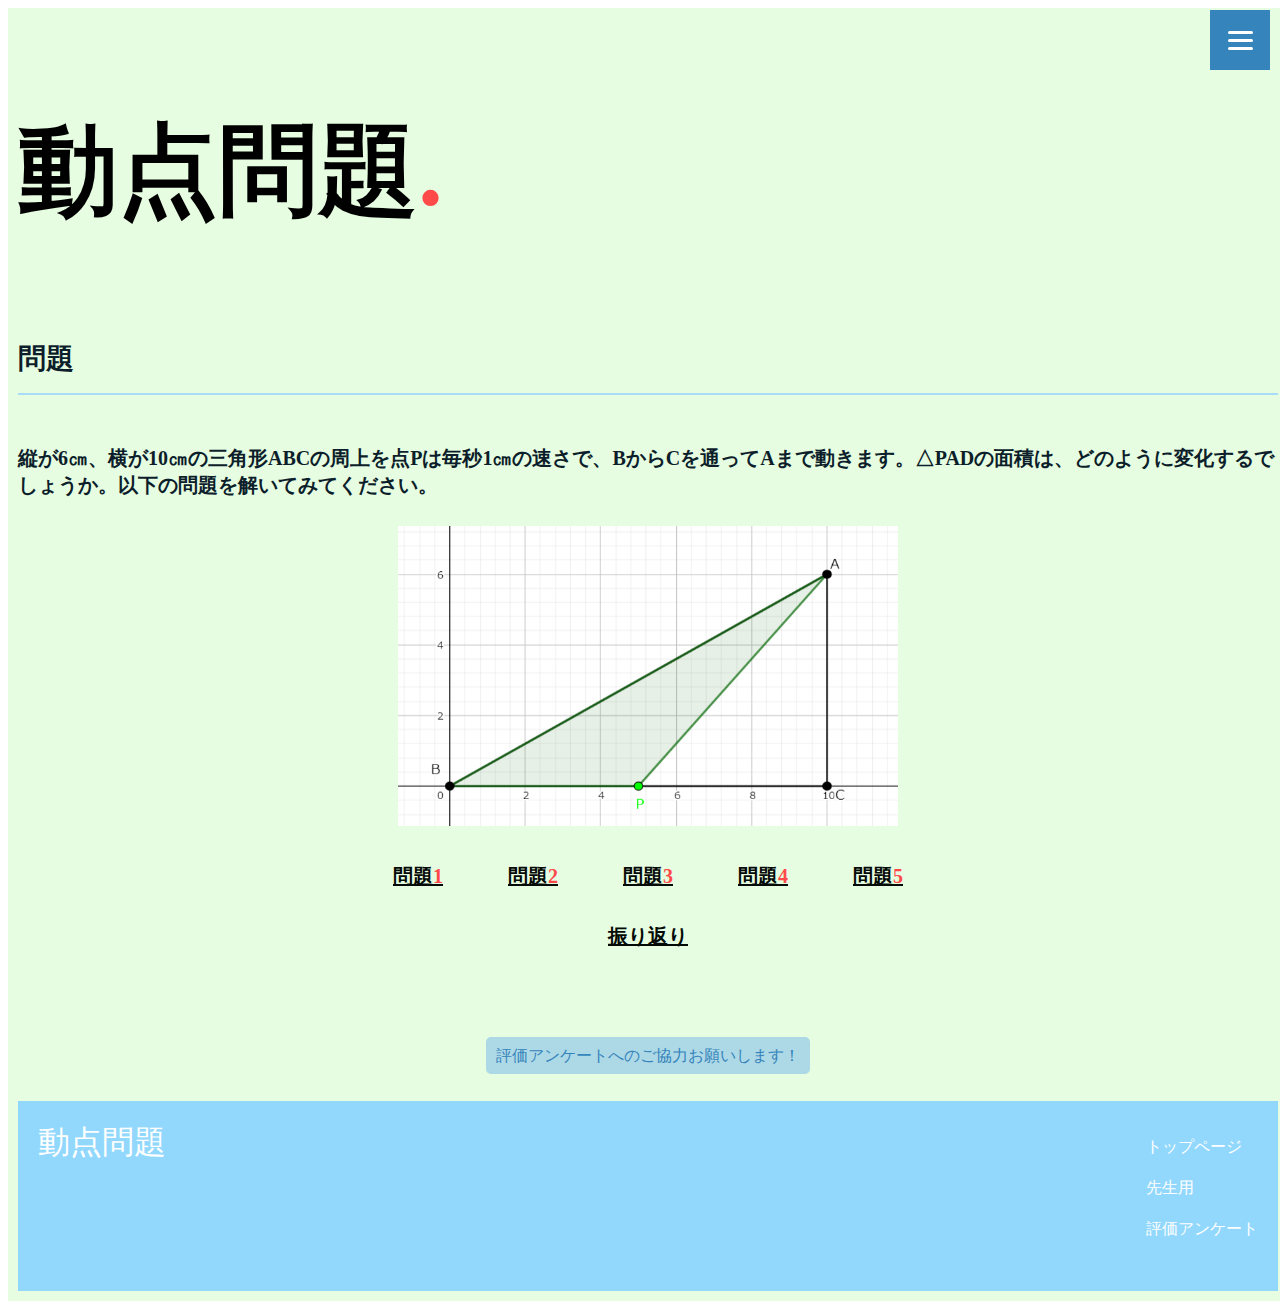
<file: index.html>
<!DOCTYPE html>
<html>
  <head>
    <meta charset="utf-8">
    <title>動点問題</title>
    <link rel="stylesheet" href="stylesheet.css">
  </head>
  <body>
    <header>
      <div class="hamburger-menu">
          <input type="checkbox" id="menu-btn-check">
          <label for="menu-btn-check" class="menu-btn"><span></span></label>
          <!--ここからメニュー-->
          <div class="menu-content">
            <ul>
              <li><a href="index.html">トップページ</a></li>
              <ul>
                <p>動点問題1-1</p>
                <li><a href="動点-1.html">問題１</a></li>
                <li><a href="動点-2.html">問題２</a></li>
                <li><a href="動点-3.html">問題３</a></li>
                <li><a href="動点-4.html">問題４</a></li>
                <li><a href="動点-5.html">問題５</a></li>
                <li><a href="振り返り.html">振り返り</a></li>
              </ul>
              <ul>
                <p></p>
                <li><a href="先生用.html">先生用図形</a></li>
              </ul>
              <ul>
                <p></p>
                <li><a href="https://docs.google.com/forms/d/e/1FAIpQLSdpD_GvlOBEfDz9gb0tQYaRSc2HIW0MpwtMyWzy6W2gYMKzPg/viewform?usp=sf_link">評価アンケート</a></li>
              </ul>              
            </ul>
          </div>
          <!--ここまでメニュー-->
      </div>
  </header>
  <div class="main">
     <div class="copy-container">
       <h1>動点問題<span>.</span></h1>
     </div>
     
     <div class="contents">
        <h3 class="section-title">問題</h3>
        <h4>縦が6㎝、横が10㎝の三角形ABCの周上を点Pは毎秒1㎝の速さで、BからCを通ってAまで動きます。△PADの面積は、どのように変化するでしょうか。以下の問題を解いてみてください。
        </h4> 

        <!--ここに問題に使う図形を入れる（ここはスクショでもOK)-->
        <center><img src="douten.png"class="img" alt="動く点" title="動点問題"></center>
        <center><h5>
            <a href="動点-1.html"><u>問題<span>1</span></a></u>
            <a href="動点-2.html">&emsp;&emsp;&emsp;<u>問題<span>2</span></a></u>
            <a href="動点-3.html">&emsp;&emsp;&emsp;<u>問題<span>3</span></a></u>
            <a href="動点-4.html">&emsp;&emsp;&emsp;<u>問題<span>4</span></a></u>
            <a href="動点-5.html">&emsp;&emsp;&emsp;<u>問題<span>5</span></a></u>
        </h5></center>

        <center><h5><a href="振り返り.html"><u>振り返り</u></a></h5></center>
        <p class="mb8"></p>
        <p><center><a href="https://docs.google.com/forms/d/e/1FAIpQLSdpD_GvlOBEfDz9gb0tQYaRSc2HIW0MpwtMyWzy6W2gYMKzPg/viewform?usp=sf_link" class="btn">評価アンケートへのご協力お願いします！</a></center></p><br>

    </div>

    <div class="footer">
      <div class="footer-logo">動点問題</div>
      <div class="footer-list">
        <ul>
          <li><a href="index.html">トップページ</a></li>
          <li><a href="先生用.html">先生用</a></li>
          <li><a href="https://docs.google.com/forms/d/e/1FAIpQLSdpD_GvlOBEfDz9gb0tQYaRSc2HIW0MpwtMyWzy6W2gYMKzPg/viewform?usp=sf_link">評価アンケート</a></li>
        </ul>
      </div>
    </div>
  </body>
</html>
</file>
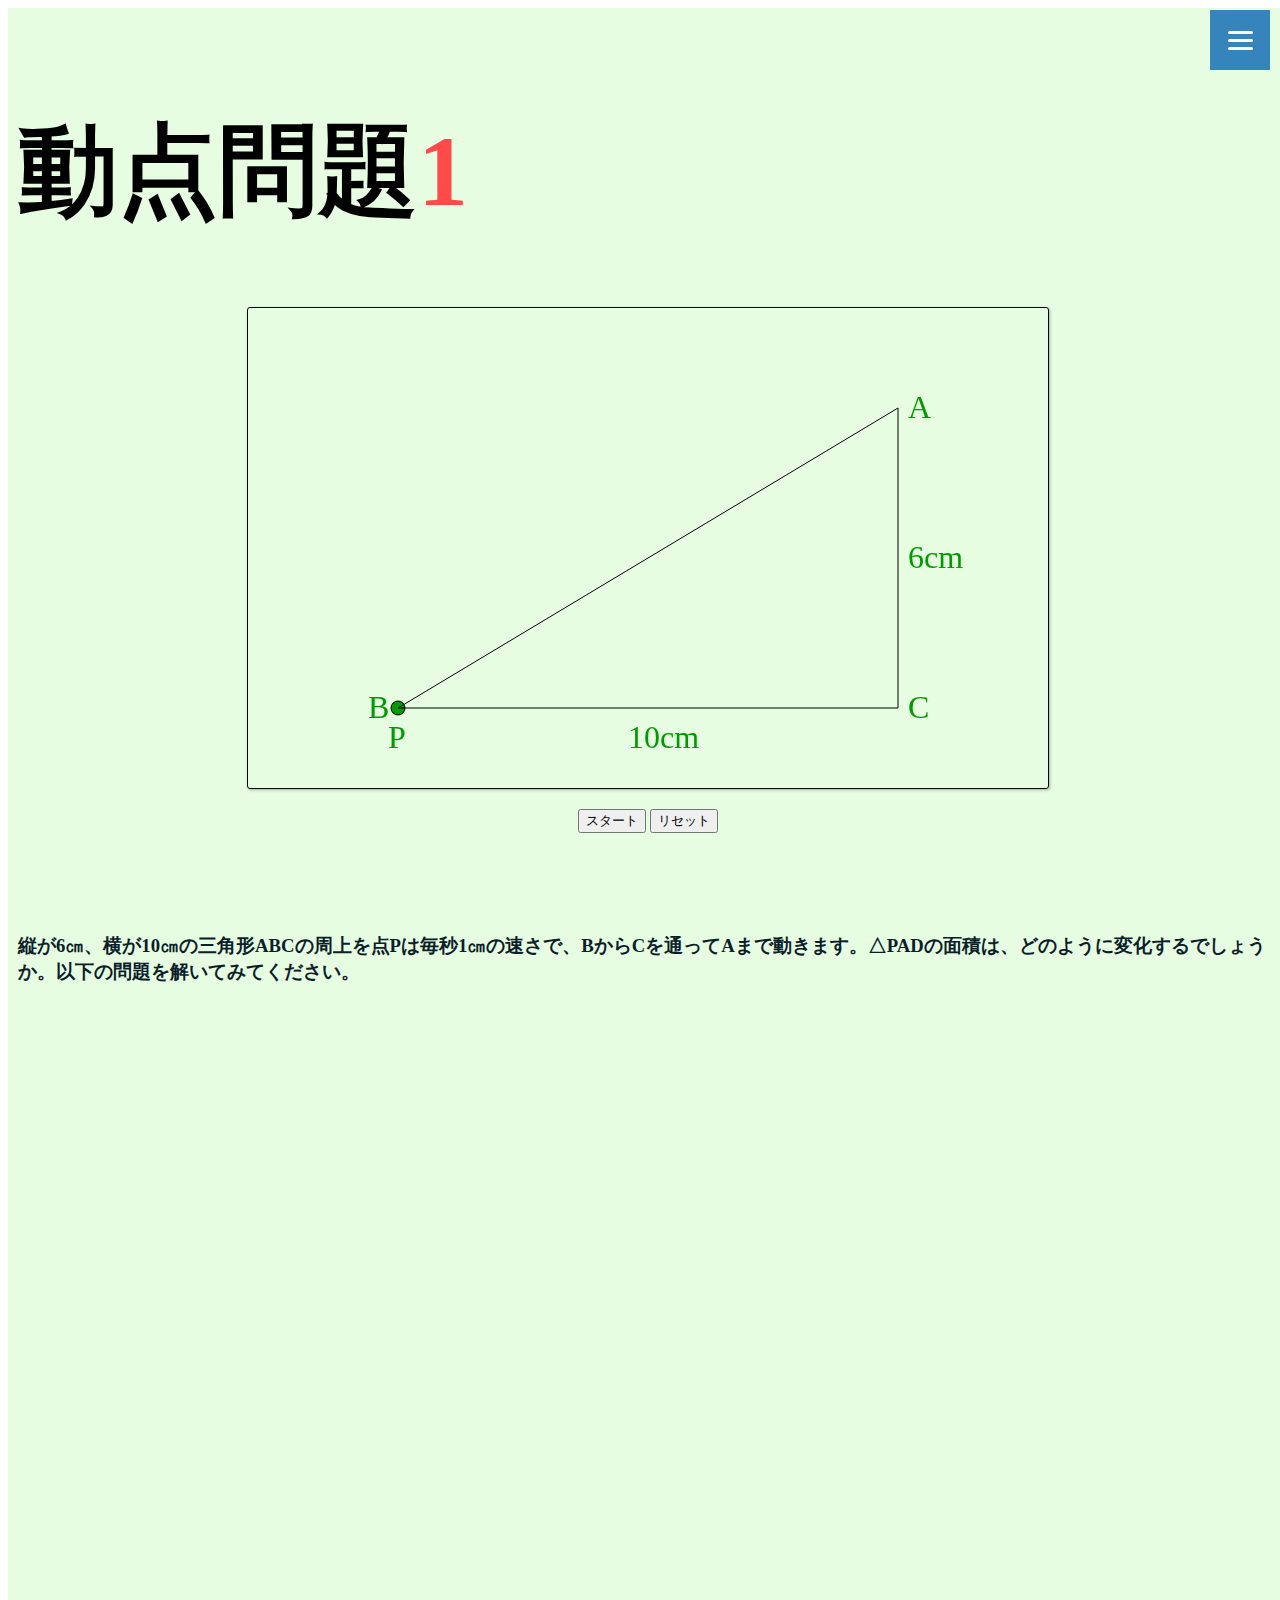
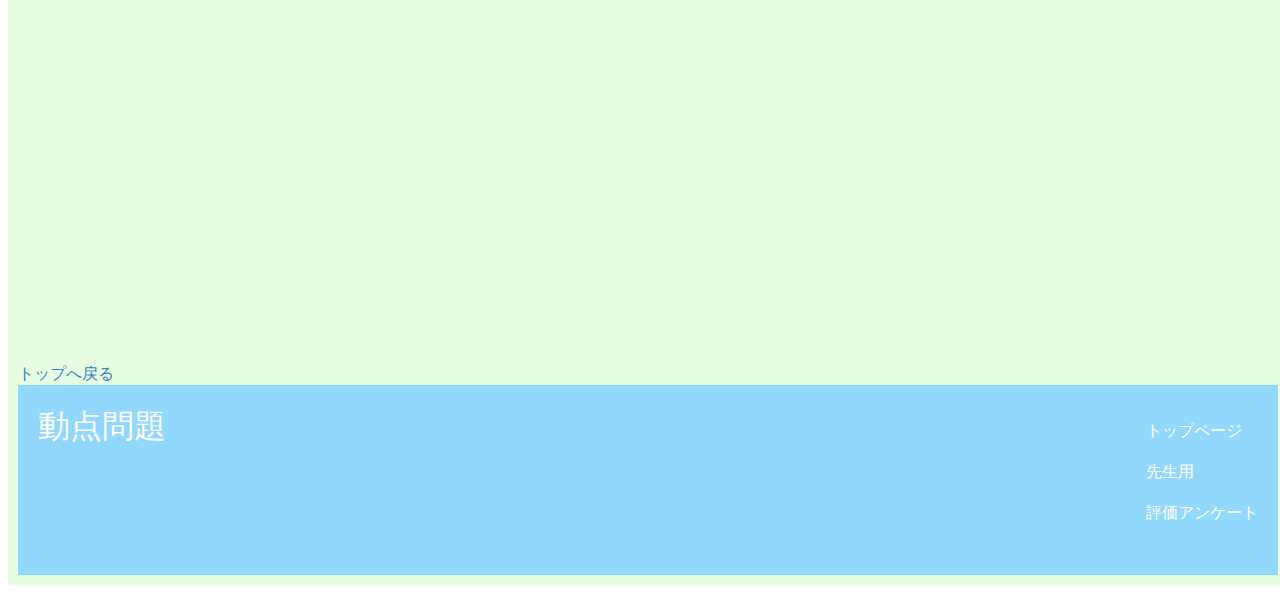
<file: 動点-1.html>
<!DOCTYPE html>
<html>
  <head>
    <meta charset="utf-8">
    <title>問題1</title>
    <link rel="stylesheet" href="stylesheet.css">

  </head>
  <body>
    <header>
      <div class="hamburger-menu">
          <input type="checkbox" id="menu-btn-check">
          <label for="menu-btn-check" class="menu-btn"><span></span></label>
          <!--ここからメニュー-->
          <div class="menu-content">
            <ul>
              <li><a href="index.html">トップページ</a></li>
              <ul>
                <p>動点問題</p>
                <li><a href="動点-1.html">問題１</a></li>
                <li><a href="動点-2.html">問題２</a></li>
                <li><a href="動点-3.html">問題３</a></li>
                <li><a href="動点-4.html">問題４</a></li>
                <li><a href="動点-5.html">問題５</a></li>
                <li><a href="振り返り.html">振り返り</a></li>
              </ul>
              <ul>
                <p></p>
                <li><a href="先生用.html">先生用図形</a></li>
              </ul>
              <ul>
                <p></p>
                <li><a href="https://docs.google.com/forms/d/e/1FAIpQLSdpD_GvlOBEfDz9gb0tQYaRSc2HIW0MpwtMyWzy6W2gYMKzPg/viewform?usp=sf_link">評価アンケート</a></li>
              </ul>              
            </ul>
          </div>
          <!--ここまでメニュー-->
      </div>
  </header>
    <div class="main">
      <div class="copy-container">
        <h1>動点問題<span>1</span></h1>
      </div>
      <center><canvas
        id="canvas"
        width="800"
        height="480"
        style = "      
          border: solid 1px #000000;
          box-shadow: 1px 1px 3px rgba(0, 0, 0, 0.3);
          border-radius: 3px;"
      ></canvas>
      <script src="b-c.js"></script>
      <p id="time"></p>
      <button id="start">スタート</button>
    
      <button id="reset">リセット</button></center>
      <div class="contents">
        <h3>縦が6㎝、横が10㎝の三角形ABCの周上を点Pは毎秒1㎝の速さで、BからCを通ってAまで動きます。△PADの面積は、どのように変化するでしょうか。以下の問題を解いてみてください。</h3>
        <center><iframe src="https://docs.google.com/forms/d/e/1FAIpQLScMIO3QVYbakqjmB1oGbqxSLRvAvqgF-1OGZMwelnK6sfGePg/viewform?embedded=true" width="640" height="860" frameborder="0" marginheight="0" marginwidth="0">読み込んでいます…</iframe></center>
        <p class="mb8"></p>
        <a href="#" id="page-top"></i>トップへ戻る</a>
      </div>
      <div class="footer">
        <div class="footer-logo">動点問題</div>
        <div class="footer-list">
          <ul>
            <li><a href="index.html">トップページ</a></li>
            <li><a href="先生用.html">先生用</a></li>
            <li><a href="https://docs.google.com/forms/d/e/1FAIpQLSdpD_GvlOBEfDz9gb0tQYaRSc2HIW0MpwtMyWzy6W2gYMKzPg/viewform?usp=sf_link">評価アンケート</a></li>
          </ul>
        </div>
      </div>
  </body>
</html>
</file>
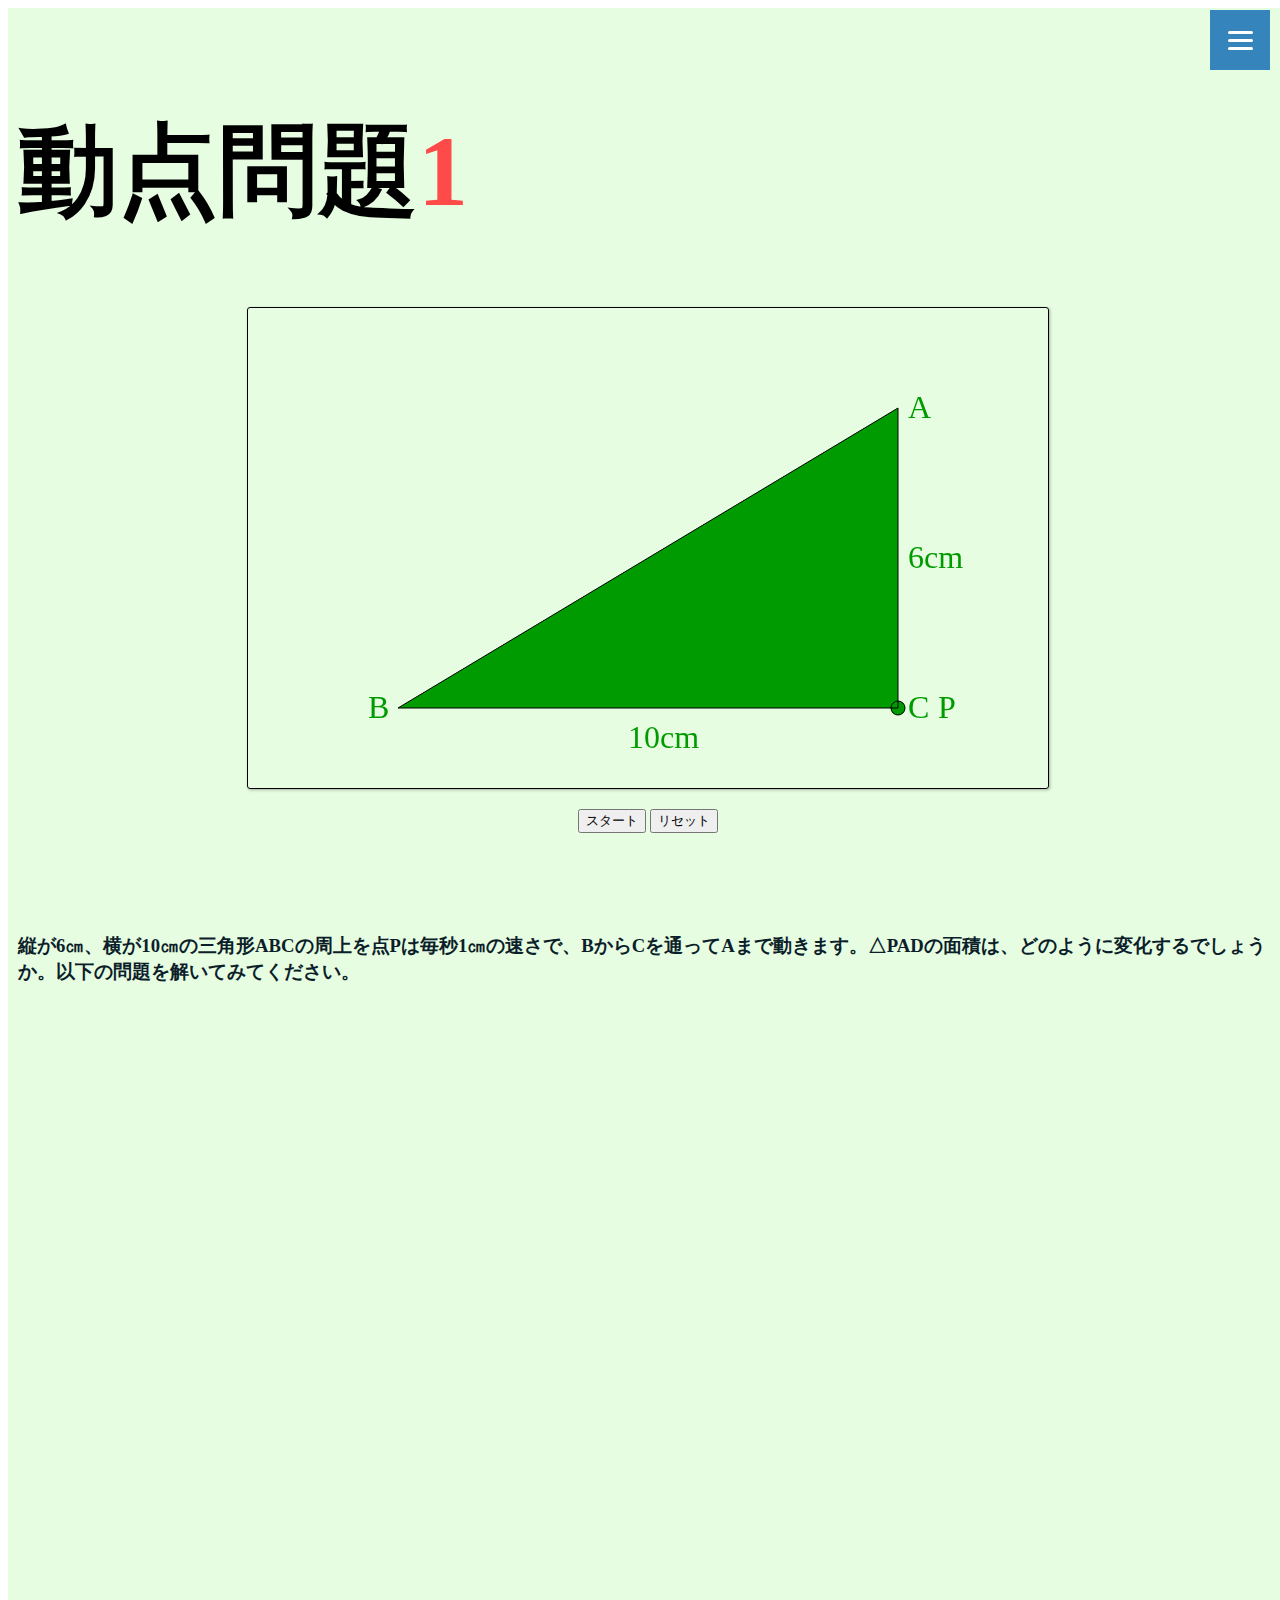
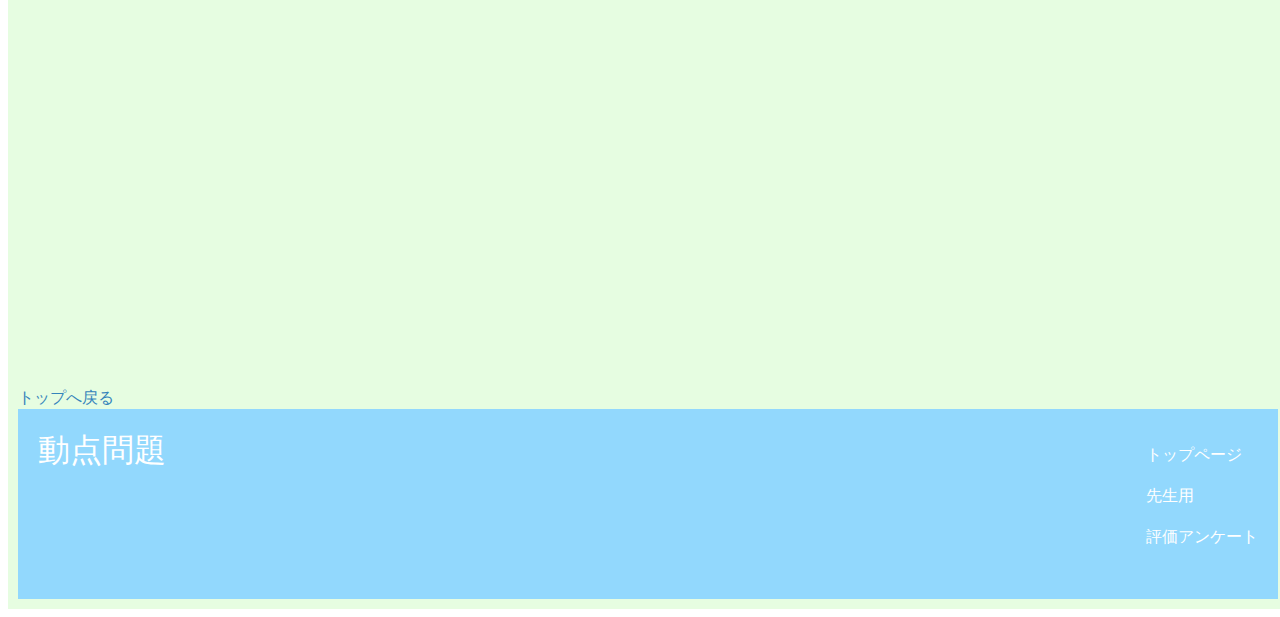
<file: 動点-2.html>
<!DOCTYPE html>
<html>
  <head>
    <meta charset="utf-8">
    <title>問題2</title>
    <link rel="stylesheet" href="stylesheet.css">

  </head>
  <body>
    <header>
      <div class="hamburger-menu">
          <input type="checkbox" id="menu-btn-check">
          <label for="menu-btn-check" class="menu-btn"><span></span></label>
          <!--ここからメニュー-->
          <div class="menu-content">
            <ul>
              <li><a href="index.html">トップページ</a></li>
              <ul>
                <p>動点問題</p>
                <li><a href="動点-1.html">問題１</a></li>
                <li><a href="動点-2.html">問題２</a></li>
                <li><a href="動点-3.html">問題３</a></li>
                <li><a href="動点-4.html">問題４</a></li>
                <li><a href="動点-5.html">問題５</a></li>
                <li><a href="振り返り.html">振り返り</a></li>
              </ul>
              <ul>
                <p></p>
                <li><a href="先生用.html">先生用図形</a></li>
              </ul>
              <ul>
                <p></p>
                <li><a href="https://docs.google.com/forms/d/e/1FAIpQLSdpD_GvlOBEfDz9gb0tQYaRSc2HIW0MpwtMyWzy6W2gYMKzPg/viewform?usp=sf_link">評価アンケート</a></li>
              </ul>              
            </ul>
          </div>
          <!--ここまでメニュー-->
      </div>
  </header>
    <div class="main">
      <div class="copy-container">
        <h1>動点問題<span>1</span></h1>
      </div>
      <center><canvas
        id="canvas"
        width="800"
        height="480"
        style = "      
          border: solid 1px #000000;
          box-shadow: 1px 1px 3px rgba(0, 0, 0, 0.3);
          border-radius: 3px;"
      ></canvas>
      <script src="c-a.js"></script>
      <p id="time"></p>
      <button id="start">スタート</button>
    
      <button id="reset">リセット</button></center>
      <div class="contents">
        <h3>縦が6㎝、横が10㎝の三角形ABCの周上を点Pは毎秒1㎝の速さで、BからCを通ってAまで動きます。△PADの面積は、どのように変化するでしょうか。以下の問題を解いてみてください。</h3>
        <center><iframe src="https://docs.google.com/forms/d/e/1FAIpQLSdDXmHoI8IWn30FQ8MD6P-cqsGNH2vEUyULVApIWqx2JjO0Pw/viewform?embedded=true" width="640" height="884" frameborder="0" marginheight="0" marginwidth="0">読み込んでいます…</iframe></center>
        <p class="mb8"></p>
        <a href="#" id="page-top"></i>トップへ戻る</a>
      </div>
      <div class="footer">
        <div class="footer-logo">動点問題</div>
        <div class="footer-list">
          <ul>
            <li><a href="index.html">トップページ</a></li>
            <li><a href="先生用.html">先生用</a></li>
            <li><a href="https://docs.google.com/forms/d/e/1FAIpQLSdpD_GvlOBEfDz9gb0tQYaRSc2HIW0MpwtMyWzy6W2gYMKzPg/viewform?usp=sf_link">評価アンケート</a></li>
          </ul>
        </div>
      </div>
  </body>
</html>
</file>
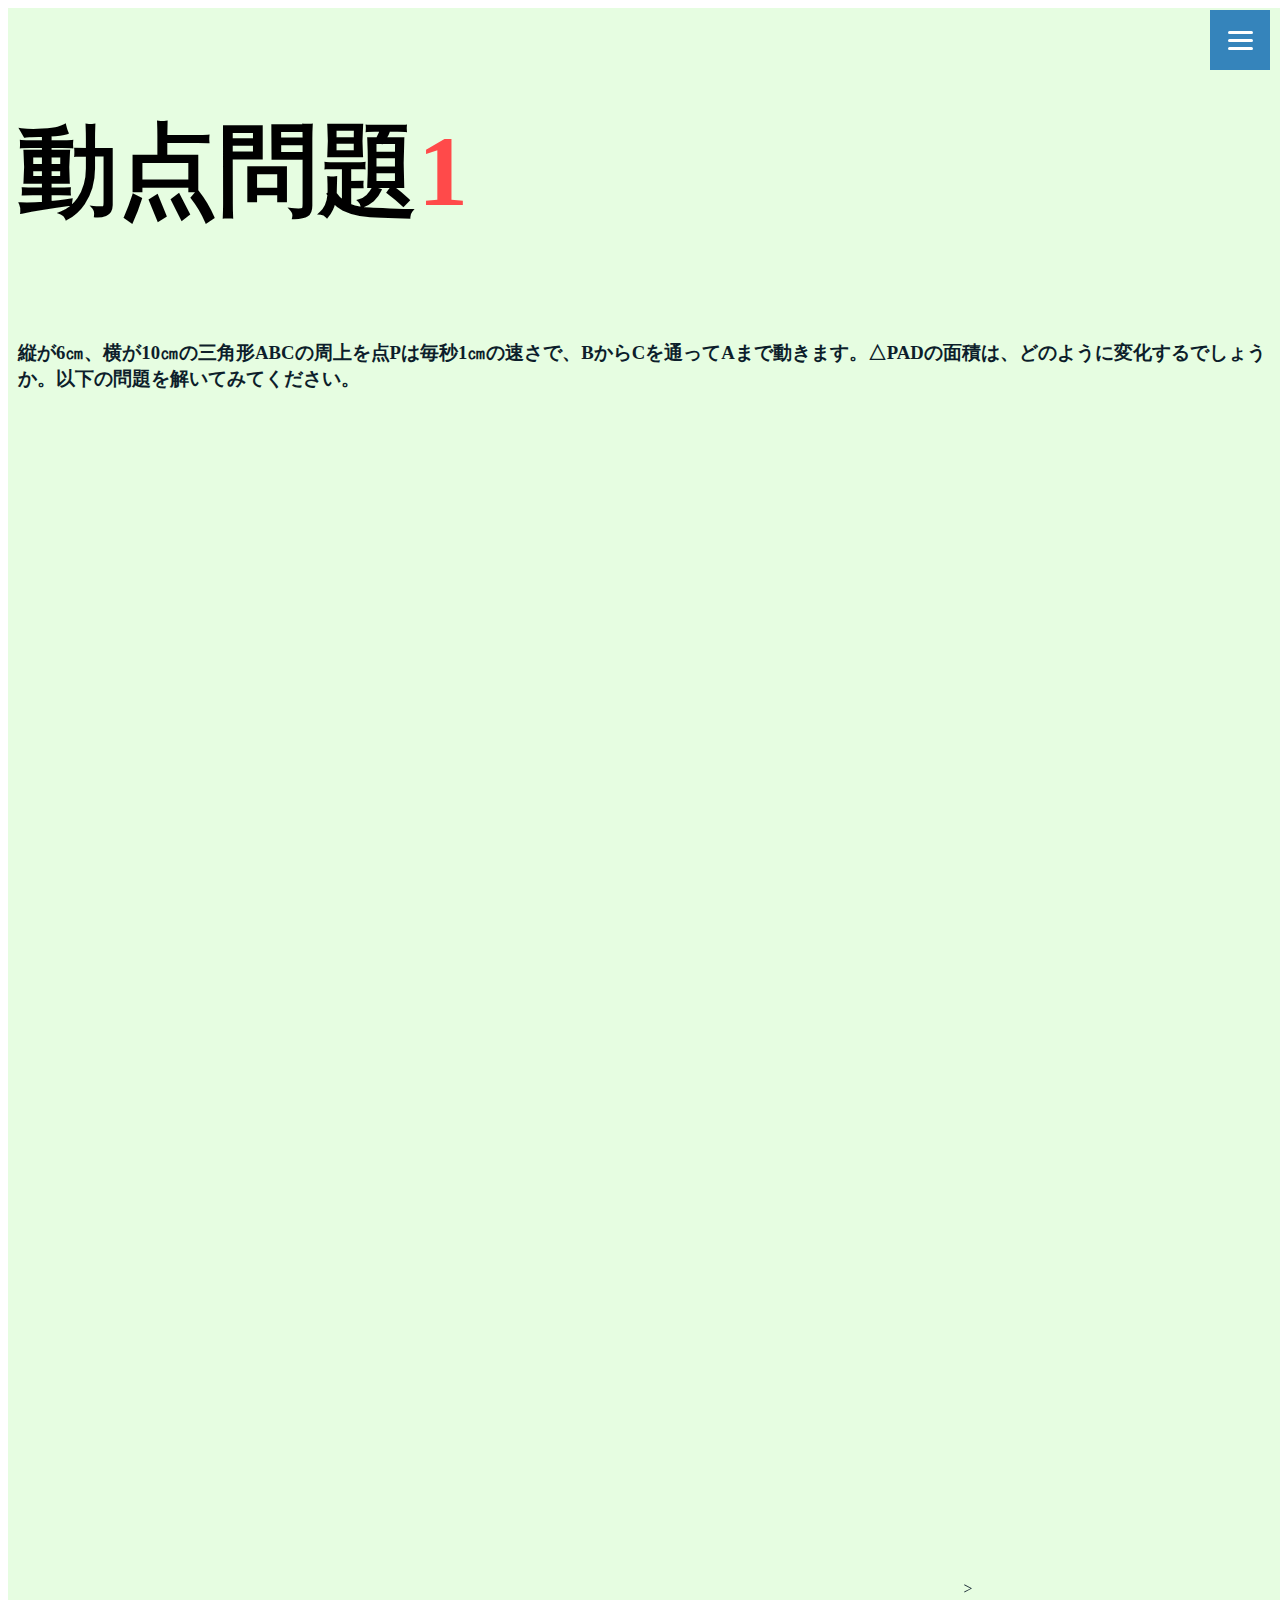
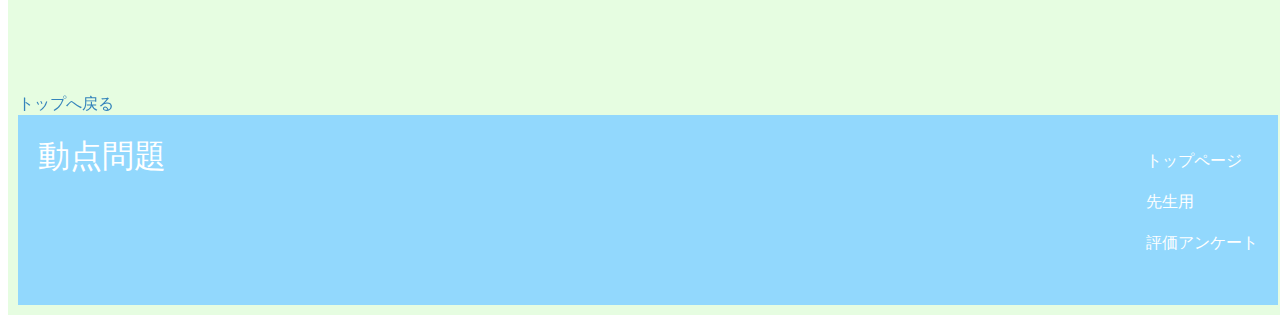
<file: 動点-3.html>
<!DOCTYPE html>
<html>
  <head>
    <meta charset="utf-8">
    <title>問題3</title>
    <link rel="stylesheet" href="stylesheet.css">

  </head>
  <body>
    <header>
      <div class="hamburger-menu">
          <input type="checkbox" id="menu-btn-check">
          <label for="menu-btn-check" class="menu-btn"><span></span></label>
          <!--ここからメニュー-->
          <div class="menu-content">
            <ul>
              <li><a href="index.html">トップページ</a></li>
              <ul>
                <p>動点問題</p>
                <li><a href="動点-1.html">問題１</a></li>
                <li><a href="動点-2.html">問題２</a></li>
                <li><a href="動点-3.html">問題３</a></li>
                <li><a href="動点-4.html">問題４</a></li>
                <li><a href="動点-5.html">問題５</a></li>
                <li><a href="振り返り.html">振り返り</a></li>
              </ul>
              <ul>
                <p></p>
                <li><a href="先生用.html">先生用図形</a></li>
              </ul>
              <ul>
                <p></p>
                <li><a href="https://docs.google.com/forms/d/e/1FAIpQLSdpD_GvlOBEfDz9gb0tQYaRSc2HIW0MpwtMyWzy6W2gYMKzPg/viewform?usp=sf_link">評価アンケート</a></li>
              </ul>              
            </ul>
          </div>
          <!--ここまでメニュー-->
      </div>
  </header>
    <div class="main">
      <div class="copy-container">
        <h1>動点問題<span>1</span></h1>
      </div>
      <div class="contents">
        <h3>縦が6㎝、横が10㎝の三角形ABCの周上を点Pは毎秒1㎝の速さで、BからCを通ってAまで動きます。△PADの面積は、どのように変化するでしょうか。以下の問題を解いてみてください。</h3>
        <center><iframe src="https://docs.google.com/forms/d/e/1FAIpQLSdyYP4qgJ7VIObSGIg2sAZAtXOuqWFyZTMymYUboh2omqDLQg/viewform?embedded=true" width="640" height="1183" frameborder="0" marginheight="0" marginwidth="0">読み込んでいます…</iframe>></center>
        <p class="mb8"></p>
        <a href="#" id="page-top"></i>トップへ戻る</a>
      </div>
      <div class="footer">
        <div class="footer-logo">動点問題</div>
        <div class="footer-list">
          <ul>
            <li><a href="index.html">トップページ</a></li>
            <li><a href="先生用.html">先生用</a></li>
            <li><a href="https://docs.google.com/forms/d/e/1FAIpQLSdpD_GvlOBEfDz9gb0tQYaRSc2HIW0MpwtMyWzy6W2gYMKzPg/viewform?usp=sf_link">評価アンケート</a></li>
          </ul>
        </div>
      </div>
  </body>
</html>
</file>
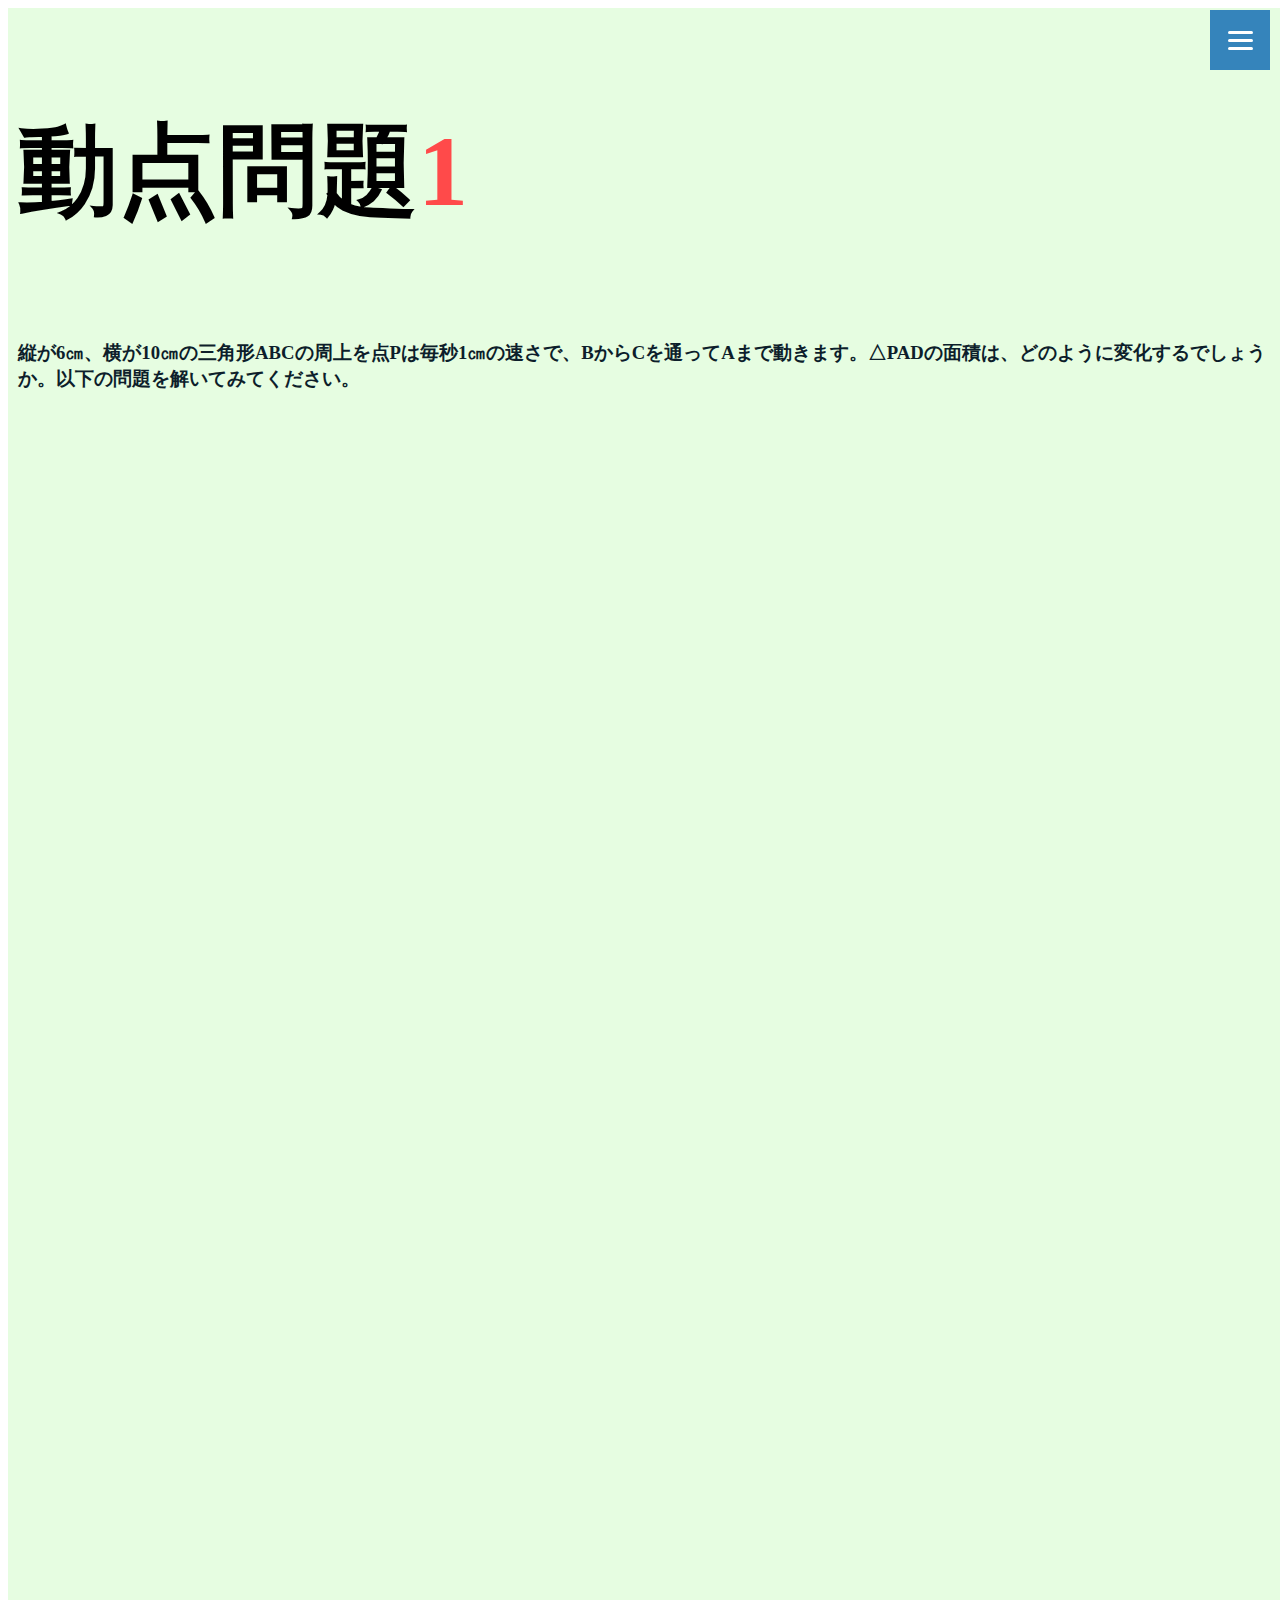
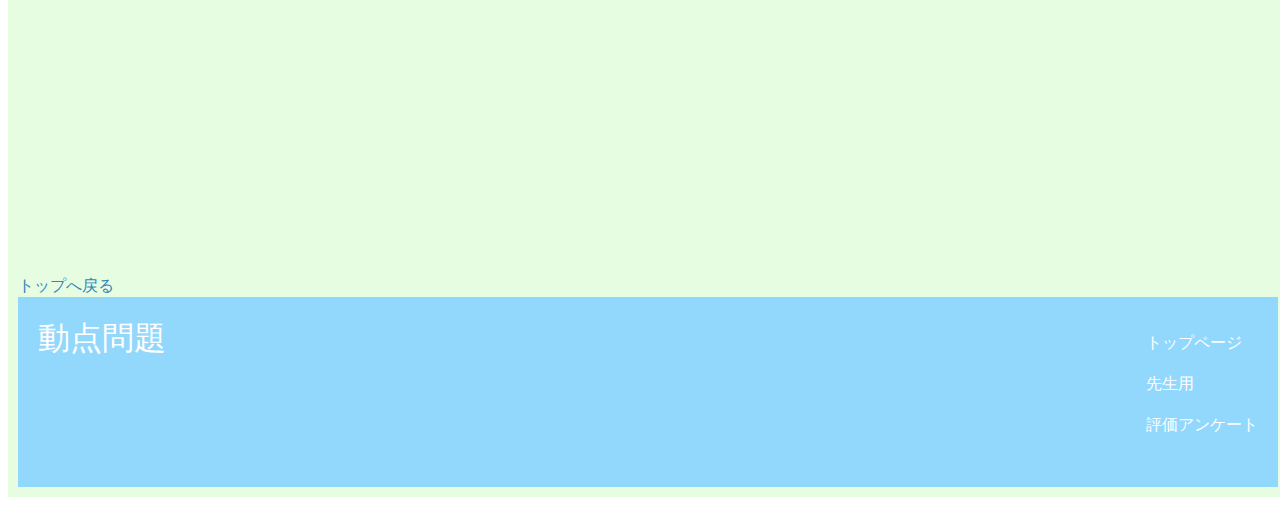
<file: 動点-4.html>
<!DOCTYPE html>
<html>
  <head>
    <meta charset="utf-8">
    <title>問題4</title>
    <link rel="stylesheet" href="stylesheet.css">

  </head>
  <body>
    <header>
      <div class="hamburger-menu">
          <input type="checkbox" id="menu-btn-check">
          <label for="menu-btn-check" class="menu-btn"><span></span></label>
          <!--ここからメニュー-->
          <div class="menu-content">
            <ul>
              <li><a href="index.html">トップページ</a></li>
              <ul>
                <p>動点問題</p>
                <li><a href="動点-1.html">問題１</a></li>
                <li><a href="動点-2.html">問題２</a></li>
                <li><a href="動点-3.html">問題３</a></li>
                <li><a href="動点-4.html">問題４</a></li>
                <li><a href="動点-5.html">問題５</a></li>
                <li><a href="振り返り.html">振り返り</a></li>
              </ul>
              <ul>
                <p></p>
                <li><a href="先生用.html">先生用図形</a></li>
              </ul>
              <ul>
                <p></p>
                <li><a href="https://docs.google.com/forms/d/e/1FAIpQLSdpD_GvlOBEfDz9gb0tQYaRSc2HIW0MpwtMyWzy6W2gYMKzPg/viewform?usp=sf_link">評価アンケート</a></li>
              </ul>              
            </ul>
          </div>
          <!--ここまでメニュー-->
      </div>
  </header>
    <div class="main">
      <div class="copy-container">
        <h1>動点問題<span>1</span></h1>
      </div>
      <div class="contents">
        <h3>縦が6㎝、横が10㎝の三角形ABCの周上を点Pは毎秒1㎝の速さで、BからCを通ってAまで動きます。△PADの面積は、どのように変化するでしょうか。以下の問題を解いてみてください。</h3>
        <center><iframe src="https://docs.google.com/forms/d/e/1FAIpQLSct58Im4Ow-2iFPfCw9cnY7Db9dpem6a734RjPceyo34-81-Q/viewform?embedded=true" width="640" height="1365" frameborder="0" marginheight="0" marginwidth="0">読み込んでいます…</iframe></center>
        <p class="mb8"></p>
        <a href="#" id="page-top"></i>トップへ戻る</a>
      </div>
      <div class="footer">
        <div class="footer-logo">動点問題</div>
        <div class="footer-list">
          <ul>
            <li><a href="index.html">トップページ</a></li>
            <li><a href="先生用.html">先生用</a></li>
            <li><a href="https://docs.google.com/forms/d/e/1FAIpQLSdpD_GvlOBEfDz9gb0tQYaRSc2HIW0MpwtMyWzy6W2gYMKzPg/viewform?usp=sf_link">評価アンケート</a></li>
          </ul>
        </div>
      </div>
  </body>
</html>
</file>
<file: stylesheet.css>
html {
  font-size: 100%;
}
.menu-btn {
  position: fixed;
  top: 10px;
  right: 10px;
  display: flex;
  height: 60px;
  width: 60px;
  justify-content: center;
  align-items: center;
  z-index: 90;
  background-color: #3584bb;
}
.menu-btn span,
.menu-btn span:before,
.menu-btn span:after {
  content: '';
  display: block;
  height: 3px;
  width: 25px;
  border-radius: 3px;
  background-color: #ffffff;
  position: absolute;
}
.menu-btn span:before {
  bottom: 8px;
}
.menu-btn span:after {
  top: 8px;
}

#menu-btn-check:checked ~ .menu-btn span {
    background-color: rgba(255, 255, 255, 0);/*メニューオープン時は真ん中の線を透明にする*/
}
#menu-btn-check:checked ~ .menu-btn span::before {
    bottom: 0;
    transform: rotate(45deg);
}
#menu-btn-check:checked ~ .menu-btn span::after {
    top: 0;
    transform: rotate(-45deg);
}
#menu-btn-check {
    display: none;
}

.bl_hamburgerMenu_list li + li {
  margin-top: 20px;
}
.menu-content {
  width: 100%;
  height: 100%;
  position: fixed;
  top: 0;
  left: 0;
  z-index: 80;
  background-color: #3584bb;
}
.menu-content ul {
  padding: 50px 10px 0;
}
.menu-content ul li {
  border-bottom: solid 1px #ffffff;
  list-style: none;
}
.menu-content ul li a {
  display: block;
  width: 100%;
  font-size: 18px;
  box-sizing: border-box;
  color:#ffffff;
  text-decoration: none;
  padding: 9px 15px 10px 0;
  position: relative;
}
.menu-content ul li a::before {
  content: "";
  width: 7px;
  height: 7px;
  border-top: solid 2px #ffffff;
  border-right: solid 2px #ffffff;
  transform: rotate(45deg);
  position: absolute;
  right: 11px;
  top: 16px;
}

.menu-content {
  width: 100%;
  height: 100%;
  position: fixed;
  top: 0;
  left: 100%;/*leftの値を変更してメニューを画面外へ*/
  z-index: 80;
  background-color: #3584bb;
  transition: all 0.5s;/*アニメーション設定*/
  color:#fff
}
#menu-btn-check:checked ~ .menu-content {
  left: 0;/*メニューを画面内へ*/
}

body {
    font-family: "cursive";
    width: 100%;
    height: 100%;

}
.div {
  width: 500px;
  margin: 100px auto 0 auto;
  text-align: center;
 }
 .div {
  font-family: "cursive";
  font-size: 14px;
}

  a {
    text-decoration: none;
    color: rgb(0, 0, 0);
  }
  li {
    list-style: none;
  }


  .header-list li {
    float: left;
    padding: 33px 20px;
  }
  .fa-bars {
    font-size: 45px;
    margin: 18px 40px 18px 0;
  }
  .main {
    padding: 30px 10px;
    background-color: #85f76e34;
  }
  
  .copy-container h1 {
    font-size: 100px;
  }
  
  .copy-container h2 {
    font-size: 60px;
  }
  
  .copy-container span {
    color: #ff4a4a;
  }
  
  .contents {
    height: auto;

    margin-top:100px;
  
    color:#0d1e2b
  }
  .contents h4 {
    font-size:20px;
  }
  .contents h5 {
    font-size:20px;
  }
  .contents a {
    color:#3584bb
  }
  p.mb8 {
    margin-bottom: 6em;
  }

  .section-title {
    border-bottom: 2px solid #a8dcf7;

    font-size:28px;

    padding-bottom:15px;
    
    margin-bottom:50px;  
  }
  .img{
    width:500px;
    height:300px;
  }
  .btn {
    border-radius: 5px;
    background-color: lightblue;
    padding: 10px;
    text-decoration: none;
    color: white;
  }  
  .contents span{
    color:#ff4a4a
  }
  .contents u{
    color:#040a06
  }
  .contents-item span{
      color:#ff3c3c
  }
  .contents-item {
    float: left;

    margin-right:40px;
    
  }

  .contents-item p{
    font-size:24px;
    margin-top:30px;
  
  }

.footer {
  background-color: #92d8fd;
  color: rgb(255, 255, 255);
  height: 150px;
  padding: 20px;
  margin-bottom: -20px;
}
  
.footer-logo {
  float: left;
  font-size: 32px;
}
  
.footer-list {
  float: right;
  color: #fff;
}
  
.footer-list li {
padding-bottom: 20px;
color:#fff;
}
.footer-list a{
  color:#fff;
}
</file>
